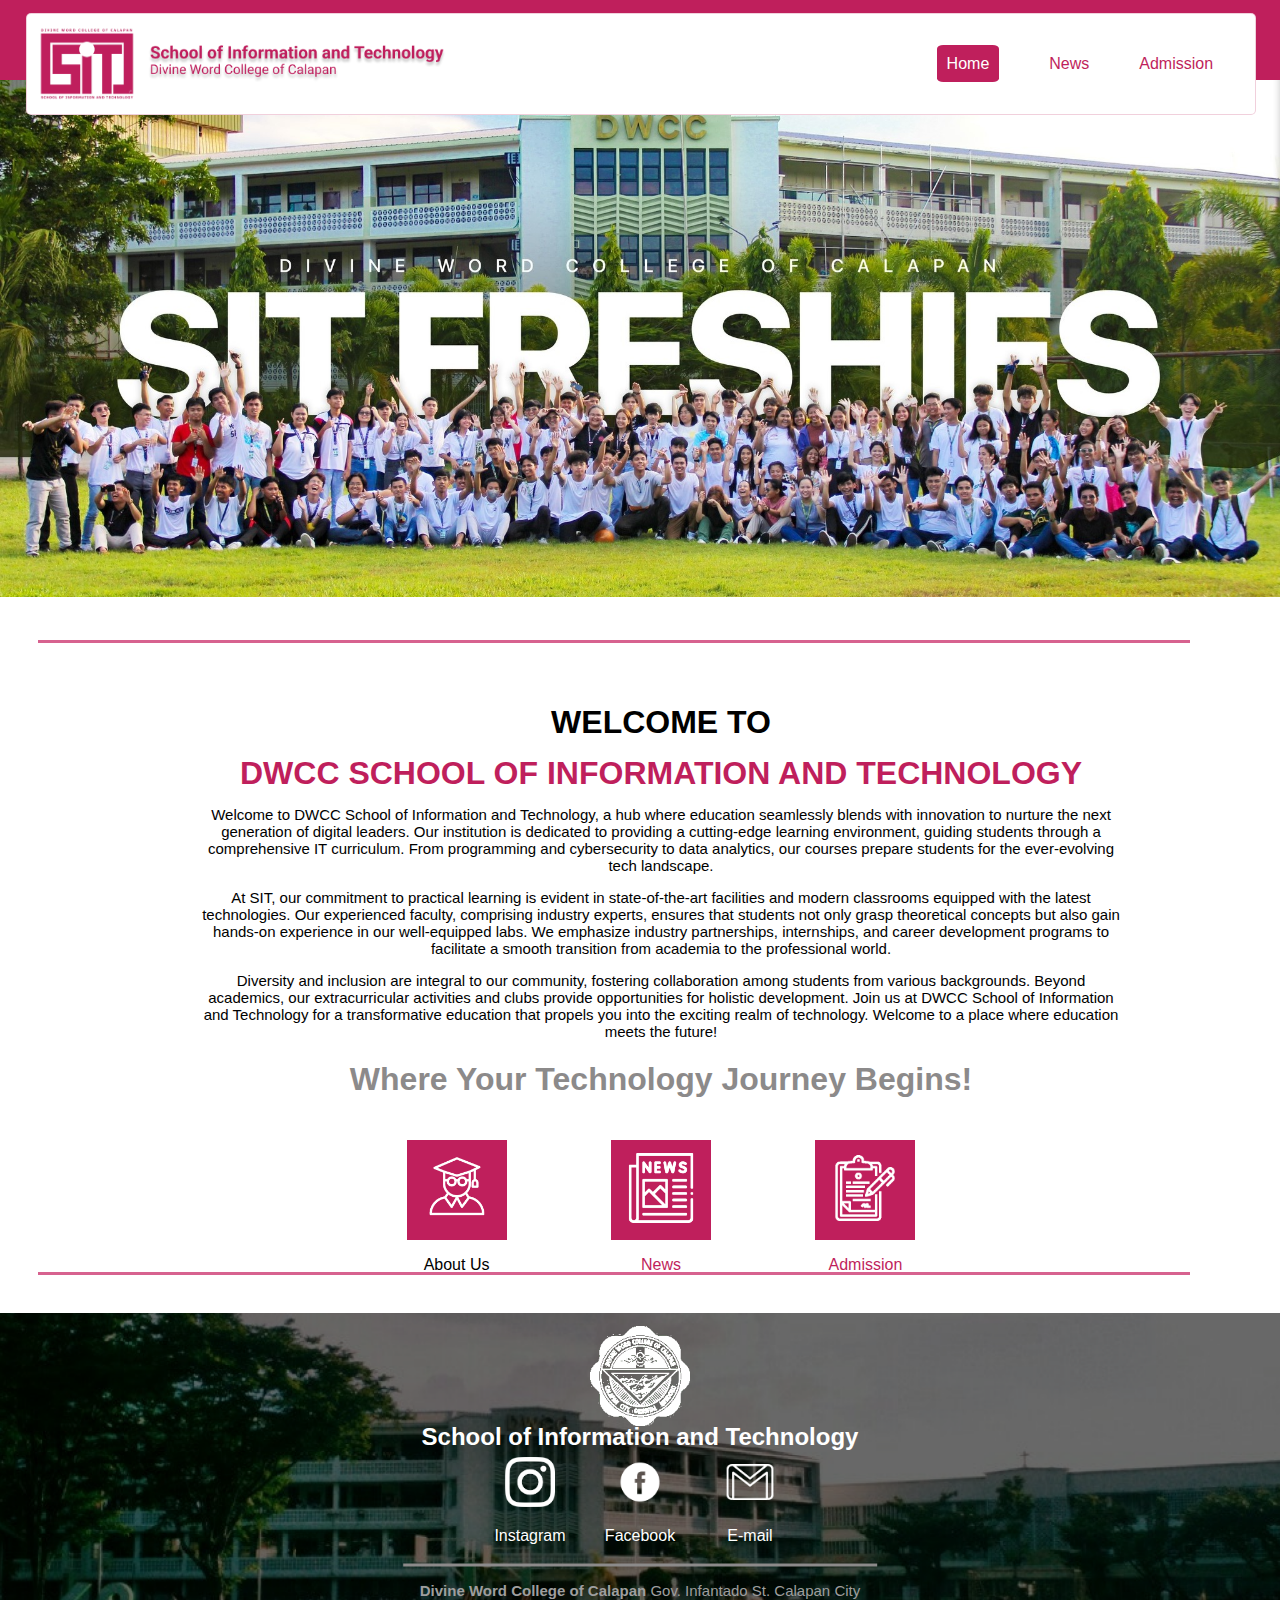
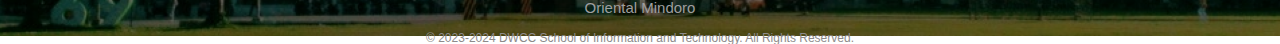
<file: src/index.html>
<!DOCTYPE html>
<html lang="en">
<head>
    <meta charset="UTF-8">
    <meta name="viewport" content="width=device-width, initial-scale=1.0">
    <title>Homepage - School of Information Technology (DWCC)</title>
    <link rel="stylesheet" href="homepage.css">
</head>
<body id="body">
  <div class="headerContainer">
    <header class="header">
        <img src="logo.png"
        class="logo"
        alt="SIT Logo"
        width="100px"
        />
        <img src="title2.png"
        alt="SIT name"
        width="300px"
        />
        <nav>
            <ul  class="list">
              <li><a class="homeLink" href="index.html">Home</a></li>
              <li><a class="listLink" href="news.html">News</a></li>
              <li><a class="listLink" href="admission.html">Admission</a></li>
            </ul>
          </nav>
    </header>
  </div>
  <div class="pageBanner">
    <img src="banner1.2.jpg"
    alt="SIT Freshies"
    width="100%" />
  </div>
  <div class="separator"></div>
  <div class="contents">
    <div class="banner">
      <div class="bannerTXT">
        <h1>WELCOME TO</h1>
        <h1 id="welcome">DWCC SCHOOL OF INFORMATION AND TECHNOLOGY</h1>
        <section id="welcomeMsg">
          <p>
            Welcome to DWCC School of Information and Technology, a hub where education seamlessly blends with innovation to nurture the next generation of digital leaders. Our institution is dedicated to providing a cutting-edge learning environment, guiding students through a comprehensive IT curriculum. From programming and cybersecurity to data analytics, our courses prepare students for the ever-evolving tech landscape.
          </p>
          <p>
            At SIT, our commitment to practical learning is evident in state-of-the-art facilities and modern classrooms equipped with the latest technologies. Our experienced faculty, comprising industry experts, ensures that students not only grasp theoretical concepts but also gain hands-on experience in our well-equipped labs. We emphasize industry partnerships, internships, and career development programs to facilitate a smooth transition from academia to the professional world.
          </p>
          <p>
            Diversity and inclusion are integral to our community, fostering collaboration among students from various backgrounds. Beyond academics, our extracurricular activities and clubs provide opportunities for holistic development. Join us at DWCC School of Information and Technology for a transformative education that propels you into the exciting realm of technology. Welcome to a place where education meets the future!
          </p>
        </section>
        <h1 id="quote">Where Your Technology Journey Begins!</h1>
        <nav>
        <span class="a">
          <img src="prof.png"
          class="icon"
          alt="About us icon" />
          <p>About Us</p>
          </a>
        </span>
        <span class="a">
          <a href="news.html" class="label">
          <img src="newsIcon.png"
          class="icon"
          alt="News icon"
          />
          <p>News</p>
          </a>
        </span>
        <span class="a">
          <a href="admission.html" class="label">
          <img src="enroll.png"
          class="icon"
          alt="News icon" />
          <p>Admission</p>
          </a>
        </span>
      </nav>
      </div>
    </div>
  </div>
  <div class="separator"></div>
  <div class="footerCont">
  <footer>
    <img src="footer.png"
    alt="footer"
    width="100%"
    />
  </footer>
  <div class="centertop"><h2>School of Information and Technology</h2></div>
  <div class="displayicn">
    <div><a href="https://www.instagram.com/sitdwcc/"><img src="insta.png" class="ICON"/></a><p>Instagram</p></div>
    <div><a href="https://web.facebook.com/SITexperts"><img src="fb.png" class="ICON"/></a><p>Facebook</p></div>
    <div><a href="mailto: sit@dwcc.edu.ph"><img src="mail.png" class="ICON"/></a><p>E-mail</p></div>
  </div>
  <div class="dwccCont"><img src="dwcc.png" class="dwcc"/></div>
  <div class="address">
    <p><strong>Divine Word College of Calapan </strong>Gov. Infantado St. Calapan City Oriental Mindoro</p>
    <p id="copyright">&#169; 2023-2024 DWCC School of Information and Technology. All Rights Reserved.</p>
  </div>
  </div>
</div>
</body>
</html>
</file>
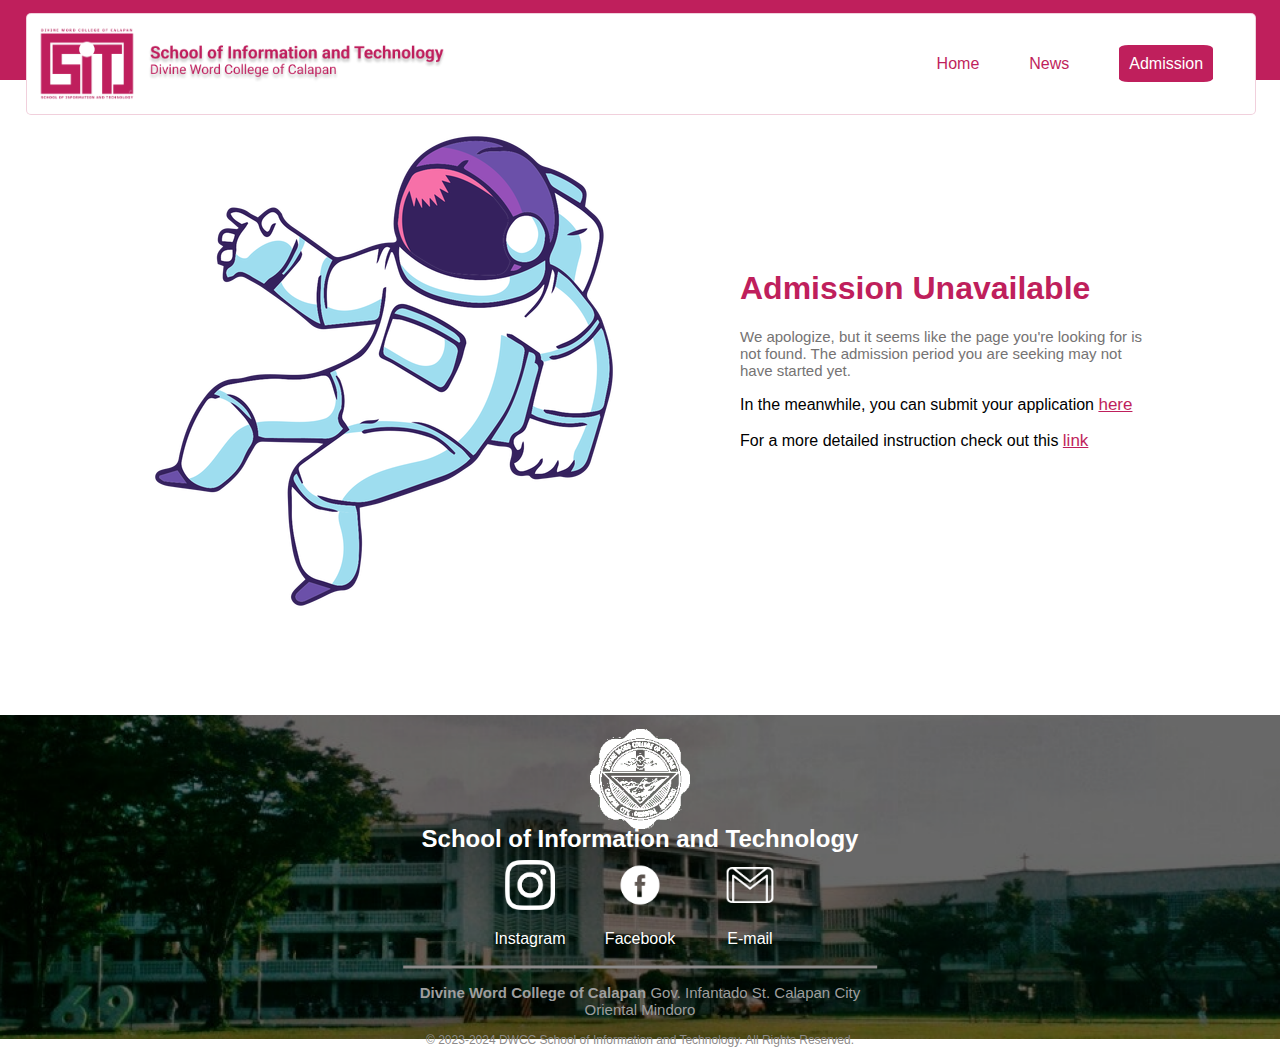
<file: src/admission.html>
<!DOCTYPE html>
<html lang="en">
<head>
    <meta charset="UTF-8">
    <meta name="viewport" content="width=device-width, initial-scale=1.0">
    <title>Admission - School of Information and Technology</title>
    <link rel="stylesheet" href="admission.css">
</head>
<body id="body">
    <div class="headerContainer">
      <header class="header">
          <img src="logo.png"
          class="logo"
          alt="SIT Logo"
          width="100px"
          />
          <img src="title2.png"
          alt="SIT name"
          width="300px"
          />
          <nav>
              <ul  class="list">
                <li><a class="listLink" href="index.html">Home</a></li>
                <li><a class="listLink" href="news.html">News</a></li>
                <li><a class="admissionLink" href="admission.html">Admission</a></li>
              </ul>
            </nav>
      </header>
    </div>
    <div class="contents">
        <div class="astro">
            <img src="astro.png"
            class="astroIMG"
            alt="Astronaut Floating"
            />
        </div>
        <div class="message">
            <h1>Admission Unavailable</h1>
            <p class="msg">We apologize, but it seems like the page you're looking for is not found. The admission period you are seeking may not have started yet.</p>
            <p>In the meanwhile, you can submit your application <a href="http://mams.dwcc.edu.ph/applicant/student_module/login" class="here">here</a></p>
            <p>For a more detailed instruction check out this <a href="https://web.facebook.com/DWCC1946/posts/pfbid02mkypo5KH9WFmpuXr51KgK83PjkrVx1ZpZzQDagAagpzb3wb6ysGNSNahthYsHaG1l?__cft__[0]=AZWxPXjbmTrzPe73gvAtckj-NeZSQBkZ2QILmCBB82YYJ-56PLqWLTzUJHNn586bUSuCPZUvBm8e_eUhbzgI8zByTZtJ4pp36ppDyL1ptN9-gJKhW9MpYwqHd0MLHS768iB13IKJKbYViZ9JyW6-zQQvwxfjc-QaFeSDHZ_8WdZFLqvpuxAsgDeVDiB1MYDW8Do&__tn__=%2CO%2CP-R" class="here">link</a></p>
        </div>
        </div>
    </div>
    <div class="footerCont">
        <footer>
          <img src="footer.png"
          alt="footer"
          width="100%"
          />
        </footer>
        <div class="centertop"><h2>School of Information and Technology</h2></div>
        <div class="displayicn">
          <div><a href="https://www.instagram.com/sitdwcc/"><img src="insta.png" class="ICON"/></a><p>Instagram</p></div>
          <div><a href="https://web.facebook.com/SITexperts"><img src="fb.png" class="ICON"/></a><p>Facebook</p></div>
          <div><a href="mailto: sit@dwcc.edu.ph"><img src="mail.png" class="ICON"/></a><p>E-mail</p></div>
        </div>
        <div class="dwccCont"><img src="dwcc.png" class="dwcc"/></div>
        <div class="address">
          <p><strong>Divine Word College of Calapan </strong>Gov. Infantado St. Calapan City Oriental Mindoro</p>
          <p id="copyright">&#169; 2023-2024 DWCC School of Information and Technology. All Rights Reserved.</p>
        </div>
        </div>
</body>
</html>
</file>
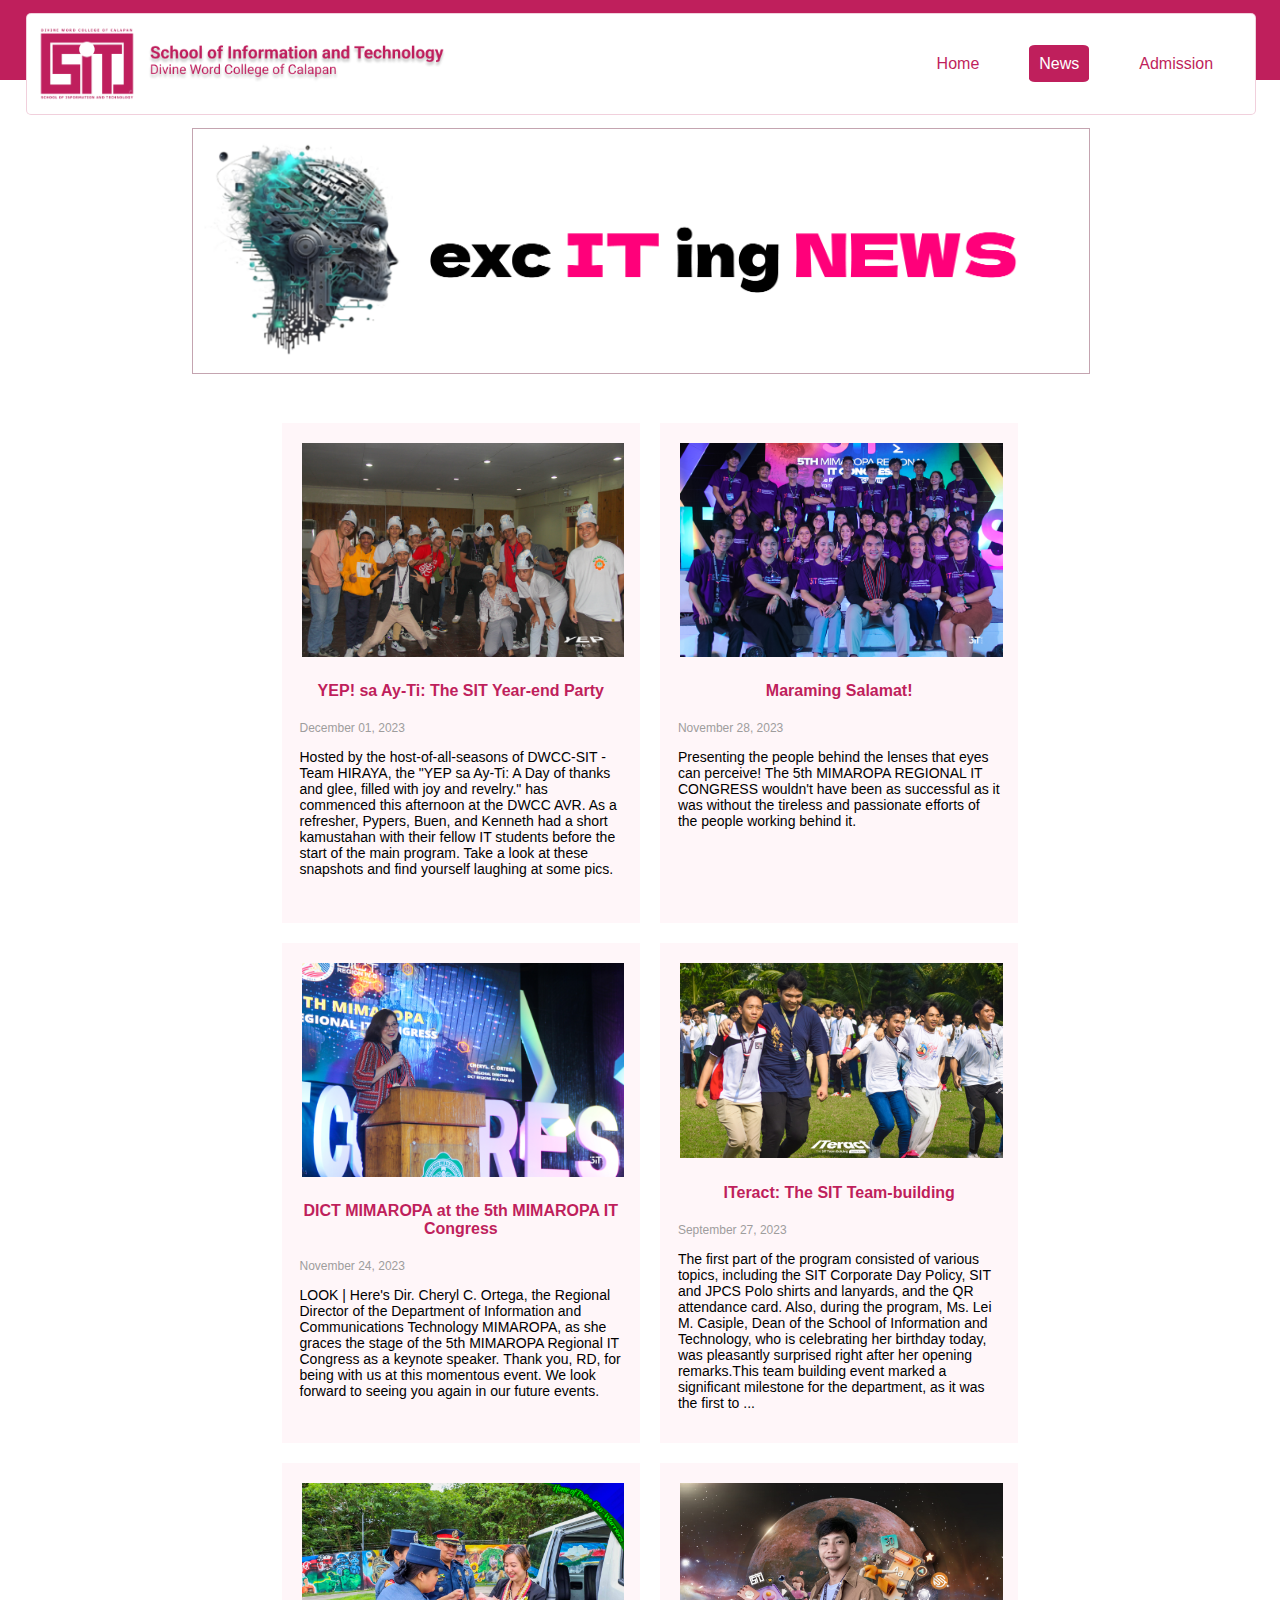
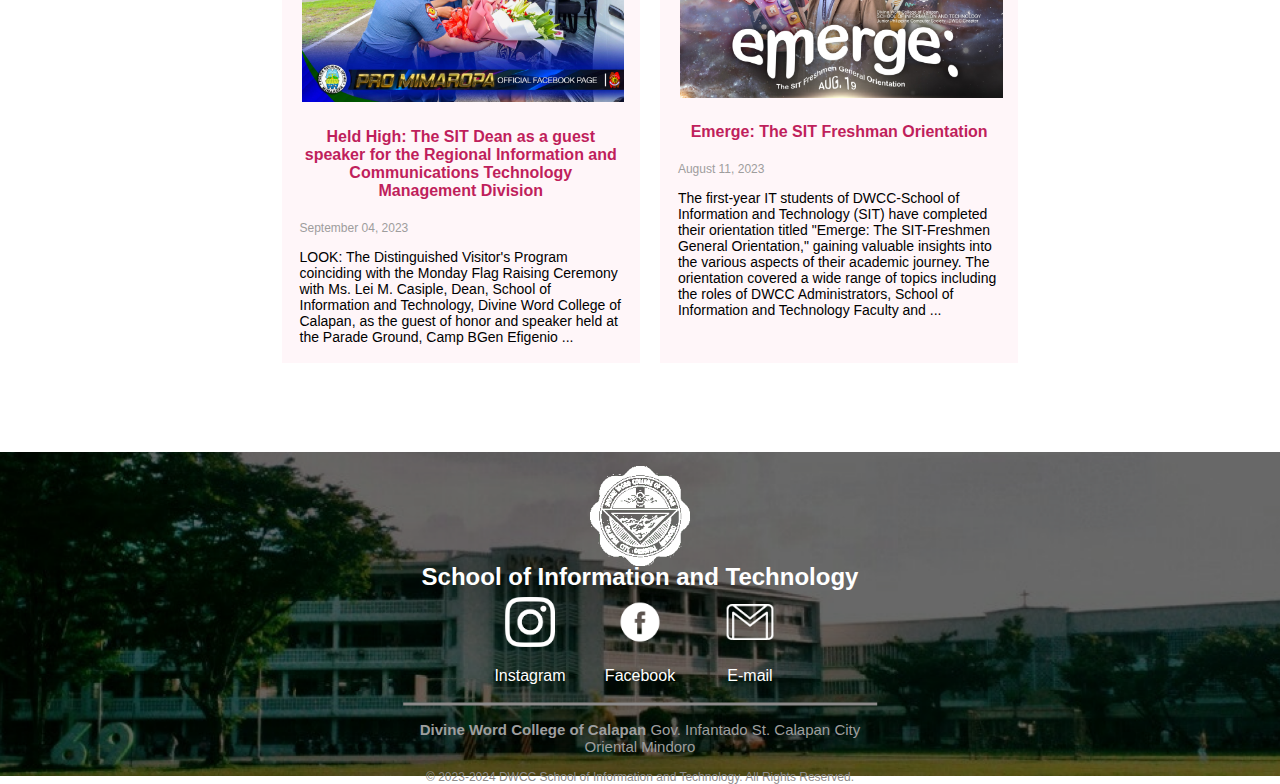
<file: src/news.html>
<!DOCTYPE html>
<html lang="en">
<head>
    <meta charset="UTF-8">
    <meta name="viewport" content="width=device-width, initial-scale=1.0">
    <title>excITing NEWS - School of Information and Technology</title>
    <link rel="stylesheet" href="news.css">
</head>
<body id="body">
  <div class="headerContainer">
    <header class="header">
        <img src="logo.png"
        class="logo"
        alt="SIT Logo"
        width="100px"
        />
        <img src="title2.png"
        alt="SIT name"
        width="300px"
        />
        <nav>
            <ul  class="list">
              <li><a class="listLink" href="index.html">Home</a></li>
              <li><a class="newsLink" href="news.html">News</a></li>
              <li><a class="listLink" href="admission.html">Admission</a></li>
            </ul>
          </nav>
    </header>
  </div>
  <div class="contents">
    <img
      src="NewsBanner.png"
      id="newsBanner"
      alt="News banner"
      width="100%"
      />
      <nav>
        <div class="newsCont">
          <div class="grid-container">
            <a href="https://web.facebook.com/SITexperts/posts/pfbid02razesUpKeh9DAatM1Rwvxx2S7WXj5jcJVHG6zeEU9bzSAvHisXwDxHSD6rHrt2M7l?__cft__[0]=AZU9MchJkJA5rBWCySODplG2qtzYX45TZ3xHEv7pFus6xyjyeBxbQG7TBN8WW9VjMuhS3UdeS4-7I5uyxp-dUO9MJRpKuiAFUtIyqnrHirf8qad3OTfJtaXwb8ECnFh3-vuVEwDkMo2pRLjaa4YI55h6&__tn__=%2CO%2CP-R" class="links">
            <div class="grid-item">
              <img src="banner3.jpg"
              class="newsPix"
              alt="Year-end Party"
              width="90%"
              />
              <div class="newsTitle">
                <h4>YEP! sa Ay-Ti: The SIT Year-end Party</h4>
              </div>
              <div class="newsDate">
                December 01, 2023
              </div>
              <div class="newsArt">
                <p>Hosted by the host-of-all-seasons of DWCC-SIT - Team HIRAYA, the "YEP sa Ay-Ti: A Day of thanks and glee, filled with joy and revelry." has commenced this afternoon at the DWCC AVR. As a refresher, Pypers, Buen, and Kenneth had a short kamustahan with their fellow IT students before the start of the main program. Take a look at these snapshots and find yourself laughing at some pics.</p>
              </div>
            </div>
          </a>
          <a href="https://web.facebook.com/SITexperts/posts/pfbid071eyUZe4kc2A59ZhNsWyDDNsCjdFbJkAFZn4Huznhaj7cYRPsA9CrGkzNWMDM7D8l?__cft__[0]=AZWcBqL5YoxH17kSrKjd1UKGJz29iYpbFpSh6GexgUZlXESab5QcvsYaThgsC-EigR_YDEOaoPViukSGtOIOgkjtTse5ImS41SS-Nx55JUX0DCDtjJkHUDvtqEPkbgdjJ5vMVba5h5XIgc3ul6wpedxx-LmLu_wXqg22bBmfa_5IRF4vH05ZAHXiK7E90jrdGFI&__tn__=%2CO%2CP-R" class="links">
            <div class="grid-item">
              <img src="congressBanner.jpg"
              class="newsPix"
              alt="IT Congress"
              width="90%"
              />
              <div class="newsTitle">
                <h4>Maraming Salamat!</h4>
              </div>
              <div class="newsDate">
                November 28, 2023
              </div>
              <div class="newsArt">
                <p>Presenting the people behind the lenses that eyes can perceive!
                  The 5th MIMAROPA REGIONAL IT CONGRESS wouldn't have been as successful as it was without the tireless and passionate efforts of the people working behind it.</p>
              </div>
            </div>
          </a>
          <a href="https://web.facebook.com/SITexperts/posts/pfbid02Xb4iNZYLQ74wnVUuAfhcUe63RW5fTQcbnRssrJMcGPy3tbxmDoW7GQDn2cG8XZhwl?__cft__[0]=AZXNHWG_euRGC4LlgSpA01Qq9rjvsNcUMadIHxY8PbgGPstZ_ATymjPDDkSy8MbxycgYDuOhIMNNJV5bpCJzEaY1kAtou6yV1xU-I3Pvt_U1dwrXA9hzojXMbeEnWGEQJH7bVpLnk5BU-2kBVaAsSXcc37J0udhS3kS93de3bTGPBLrshLYs0cEaEaL4By0UGds&__tn__=%2CO%2CP-R" class="links">
            <div class="grid-item">
              <img src="congress2.jpg"
              class="newsPix"
              alt="IT Congress 2"
              width="90%"
              />
              <div class="newsTitle">
                <h4>DICT MIMAROPA at the 5th MIMAROPA IT Congress</h4>
              </div>
              <div class="newsDate">
                November 24, 2023
              </div>
              <div class="newsArt">
                <p>LOOK | Here's Dir. Cheryl C. Ortega, the Regional Director of the Department of Information and Communications Technology MIMAROPA, as she graces the stage of the 5th MIMAROPA Regional IT Congress as a keynote speaker. Thank you, RD, for being with us at this momentous event. We look forward to seeing you again in our future events. </p>
              </div>
            </div>
          </a>
          <a href="https://web.facebook.com/SITexperts/posts/pfbid0rBdCRLCiQpeHqJTNEJGjR76G8QHFCYtX3UMPNxxMJbtn7w2xaG4pGqyyDCRj7Xq5l?__cft__[0]=AZVFMKkQS4qX8AYTWABazsLzASCWrP0ym2hGi0sBVShcTOh2iTLWlp7ZK5a4N31BTRHFxO7QdV8yVfwW0pSRfxOIBhQqk1164Gh41VLhp-F8cWVbzoDOoM6Wxr_WqswtJYCC45eNgert4PtPPLjV3KusQFKk2u-T_7JAWOZU7bARzUE_jyceTVzFu__x7PT-C70&__tn__=%2CO%2CP-R" class="links">
            <div class="grid-item">
              <img src="ITeract.jpg"
              class="newsPix"
              alt="ITeract"
              width="90%"
              />
              <div class="newsTitle">
                <h4>ITeract: The SIT Team-building</h4>
              </div>
              <div class="newsDate">
                September 27, 2023
              </div>
              <div class="newsArt">
                <p>The first part of the program consisted of various topics, including the SIT Corporate Day Policy, SIT and JPCS Polo shirts and lanyards, and the QR attendance card. Also, during the program, Ms. Lei M. Casiple, Dean of the School of Information and Technology, who is celebrating her birthday today, was pleasantly surprised right after her opening remarks.This team building event marked a significant milestone for the department, as it was the first to ...</p>
              </div>
            </div>
          </a>
          <a href="https://web.facebook.com/SITexperts/posts/pfbid0g9eKTKDj8WGQ5ysxK2HvqP7Dhk29VFhW44Gnuhn53PSXLafaRaBzkqXSLfzAyVuul?__cft__[0]=[base64]&__tn__=%2CO%2CP-R" class="links">
            <div class="grid-item">
              <img src="maamLei.jpg"
              class="newsPix"
              alt="SIT Dean recieving flowers"
              width="90%"
              />
              <div class="newsTitle">
                <h4>Held High: The SIT Dean as a guest speaker for the Regional Information and Communications Technology Management Division</h4>
              </div>
              <div class="newsDate">
                September 04, 2023
              </div>
              <div class="newsArt">
                <p>LOOK: The Distinguished Visitor's Program coinciding with the Monday Flag Raising Ceremony with Ms. Lei M. Casiple, Dean, School of Information and Technology, Divine Word College of Calapan, as the guest of honor and speaker held at the Parade Ground, Camp BGen Efigenio ... </p>
              </div>
            </div>
          </a>
          <a href="https://web.facebook.com/SITexperts/posts/pfbid0669DuFpVrF4U8N5J6eAKVFM3tTBRU7Dgdz3Bs6QjEB7nBKKUDcLy1vKeJetoAKKkl?__cft__[0]=AZXn2I68eVOdt81_r2iLtl-NXYKtkJ8a9Mz7dXazHLHxR9SDLLM4tXRVHC2f450LpJl1IpzeGySnsjK9K-9VLrCsifIwTLYD0-_4NsZXJCw5DcS3Nv9XJxA-ttarS7iV04N0mccOT4f4Pz0iVqZV_sJQ-Z9WUd-pPbvAcFVFvPhnYuU1jn2_hob_fTuu1UWEv4c&__tn__=%2CO%2CP-R" class="links">
            <div class="grid-item">
              <img src="emerge.jpg"
              class="newsPix"
              alt="Emerge"
              width="90%"
              />
              <div class="newsTitle">
                <h4>Emerge: The SIT Freshman Orientation</h4>
              </div>
              <div class="newsDate">
                August 11, 2023
              </div>
              <div class="newsArt">
                <p>The first-year IT students of DWCC-School of Information and Technology (SIT) have completed their orientation titled "Emerge: The SIT-Freshmen General Orientation," gaining valuable insights into the various aspects of their academic journey. The orientation covered a wide range of topics including the roles of DWCC Administrators, School of Information and Technology Faculty and ...</p>
              </div>
            </div>
          </a>
          </div>
        </div>
      </nav>
  </div>
  <div class="footerCont">
    <footer>
      <img src="footer.png"
      alt="footer"
      width="100%"
      />
    </footer>
    <div class="centertop"><h2>School of Information and Technology</h2></div>
    <div class="displayicn">
      <div><a href="https://www.instagram.com/sitdwcc/"><img src="insta.png" class="ICON"/></a><p>Instagram</p></div>
      <div><a href="https://web.facebook.com/SITexperts"><img src="fb.png" class="ICON"/></a><p>Facebook</p></div>
      <div><a href="mailto: sit@dwcc.edu.ph"><img src="mail.png" class="ICON"/></a><p>E-mail</p></div>
    </div>
    <div class="dwccCont"><img src="dwcc.png" class="dwcc"/></div>
    <div class="address">
      <p><strong>Divine Word College of Calapan </strong>Gov. Infantado St. Calapan City Oriental Mindoro</p>
      <p id="copyright">&#169; 2023-2024 DWCC School of Information and Technology. All Rights Reserved.</p>
    </div>
    </div>
</body>
</html>
</file>
<file: src/homepage.css>
body
{
    overflow-x: hidden;
    margin: 0;
    padding: 0;
}
.header
{
    background-color: white;
    display: flex;
    align-items: center;
    width: 96%;
    height: 100px;
    border-radius: 5px;
    border: 1px solid #bf1f5c36;
    margin: 2%;
    margin-top: 1%;
}
.headerContainer
{
    top: 0;
    left: 0;
    width: 100%;
    height: 80px;
    background-color: #bf1f5c;
    position: fixed;
}
.logo
{
    margin: 10px;
}
#body
{
    width: 100%;
    background-color: white;
    font-family: sans-serif;
}
.list
{
    list-style: none;
    display: flex;
    align-items: center;
    gap: 50px;
    margin-left: 450px;
}
.listLink
{
    text-decoration: none;
    color: #bf1f5c
}
.listLink:hover
{
    color: black;
}
.listLink:active
{
    text-decoration: none;
    color: white;
    padding: 10px;
    background-color: #bf1f5c;
    border-radius: 10%;
}
.homeLink
{
    text-decoration: none;
    color: white;
    padding: 10px;
    background-color: #bf1f5c;
    border-radius: 10%;
}

.contents
{
    margin-top: 0;
    margin-left: 5%;
    margin-right: 5%;
}
.pageBanner
{
    width: 100%;
    margin-top: 6%;
}
.banner
{
    width: 100%;
    text-align: center;
    height: 550px;
    background-color: white;
    border: 1px solid rgb(255, 255, 255);
}
.separator
{
    width: 90%;
    height: 3px;
    background-color: #d7628f;
    margin: 3%;
}
.bannerTXT
{
    width: 100%;
    text-align: center;
    margin-left: 20px;
    margin-right: 20px;
}
#welcome
{
    color: #bf1f5c;
    line-height: 70%;
}
#welcomeMsg
{
    margin-left: 10%;
    margin-right: 10%;
    font-size: 15px;
    color: black;
}
#quote
{
    color: #8c8a8a; 
}
span.a
{
  display: inline-block;
  width: 100px;
  height: 100px;
  margin: 50px; 
  margin-top: 20px;
  background-color: #bf1f5c; 
}
.icon
{
    margin: 0;
    padding: 13px;
    width: 70%;
    height: 70%;
}
footer
{
    margin: 0;
    bottom: 0;
}
.footerCont
{
  position: relative;
  text-align: center;
  color: white;
  margin: 0;
}
  .centertop
  {
    position: absolute;
    top: 38%;
    left: 50%;
    transform: translate(-50%, -50%);
  }
.displayicn
{
    position: absolute;
    top: 60%;
    left: 50%;
    transform: translate(-50%, -50%);
    display: flex;
}
.ICON 
{
    width: 50px;
    height: 50px;
    margin-left: 30px;
    margin-right: 30px;
}
.address
{
    position: absolute;
    top: 80%;
    left: 50%;
    transform: translate(-50%, -50%);
    width: 37%;
    height: 20px;
    border-top: 3px solid #8c8a8a;
    color: #9e9e9e;
    font-size: 15px;
}
#copyright
{
    color: #8d8a8a;
    font-size: 12px;
}
.dwcc
{
    width: 100px;
    height: 100px;
    margin: 0;
}
.dwccCont
{
    position: absolute;
    top: 20%;
    left: 50%;
    transform: translate(-50%, -50%);
}
.label
{
    text-decoration: none;
    color: #bf1f5c;
}
.label:hover
{
    color: black;
}
span.a:hover
{
    transition-delay: 0ms;
    scale: 1.2;
}
.ICON:hover
{
    transition-delay: 0ms;
    scale: 1.5;
}
</file>
<file: src/admission.css>
body
{
    overflow-x: hidden;
    margin: 0;
    padding: 0;
}
.header
{
    background-color: white;
    display: flex;
    align-items: center;
    width: 96%;
    height: 100px;
    border-radius: 5px;
    border: 1px solid #bf1f5c36;
    margin: 2%;
    margin-top: 1%;
}
.headerContainer
{
    top: 0;
    left: 0;
    width: 100%;
    height: 80px;
    background-color: #bf1f5c;
    position: fixed;
}
.logo
{
    margin: 10px;
}
#body
{
    width: 100%;
    background-color: white;
    font-family: sans-serif;
}
.list
{
    list-style: none;
    display: flex;
    align-items: center;
    gap: 50px;
    margin-left: 450px;
}
.listLink
{
    text-decoration: none;
    color: #bf1f5c
}
.listLink:hover
{
    color: black;
}
.listLink:active
{
    text-decoration: none;
    color: white;
    padding: 10px;
    background-color: #bf1f5c;
    border-radius: 10%;
}
.admissionLink
{
    text-decoration: none;
    color: white;
    padding: 10px;
    background-color: #bf1f5c;
    border-radius: 10%;
}
.contents
{
    width: 80%;
    margin-left: 10%;
    margin-right: 10%;
    margin-top: 9%;
    display: flex;
    height: 600px;
}
.astro
{
    width: 50%;
    margin-right: 50px;

}
.message
{
    width: 50%;
    margin-left: 50px;
    margin-top: 13%;
}
.msg
{
    color: #757373;
    font-size: 15px;
}
.here 
{
    text-align: left;
    color: #bf1f5c;
    font-size: 17px;
}
.here:hover
{
    transition-delay: 0ms;
    color: #582c9b;
}
h1
{
    color: #bf1f5c;
}

footer
{
    margin: 0;
    bottom: 0;
}
.footerCont
{
  position: relative;
  text-align: center;
  color: white;
  margin: 0;
}
  .centertop
  {
    position: absolute;
    top: 38%;
    left: 50%;
    transform: translate(-50%, -50%);
  }
.displayicn
{
    position: absolute;
    top: 60%;
    left: 50%;
    transform: translate(-50%, -50%);
    display: flex;
}
.ICON 
{
    width: 50px;
    height: 50px;
    margin-left: 30px;
    margin-right: 30px;
}
.address
{
    position: absolute;
    top: 80%;
    left: 50%;
    transform: translate(-50%, -50%);
    width: 37%;
    height: 20px;
    border-top: 3px solid #8c8a8a;
    color: #9e9e9e;
    font-size: 15px;
}
#copyright
{
    color: #8d8a8a;
    font-size: 12px;
}
.dwcc
{
    width: 100px;
    height: 100px;
    margin: 0;
}
.dwccCont
{
    position: absolute;
    top: 20%;
    left: 50%;
    transform: translate(-50%, -50%);
}
.label
{
    text-decoration: none;
    color: #bf1f5c;
}
.label:hover
{
    color: black;
}
span.a:hover
{
    transition-delay: 0ms;
    scale: 1.3;
}
.ICON:hover
{
    transition-delay: 0ms;
    scale: 1.5;
}
</file>
<file: src/news.css>
body
{
    overflow-x: hidden;
    margin: 0;
    padding: 0;
}
.header
{
    background-color: white;
    display: flex;
    align-items: center;
    width: 96%;
    height: 100px;
    border-radius: 5px;
    border: 1px solid #bf1f5c36;
    margin: 2%;
    margin-top: 1%;
}
.headerContainer
{
    top: 0;
    left: 0;
    width: 100%;
    height: 80px;
    background-color: #bf1f5c;
    position: fixed;
}
.logo
{
    margin: 10px;
}
#body
{
    width: 100%;
    background-color: white;
    font-family: sans-serif;
}
.list
{
    list-style: none;
    display: flex;
    align-items: center;
    gap: 50px;
    margin-left: 450px;
}
.listLink
{
    text-decoration: none;
    color: #bf1f5c
}
.listLink:hover
{
    color: black;
}
.listLink:active
{
    text-decoration: none;
    color: white;
    padding: 10px;
    background-color: #bf1f5c;
    border-radius: 10%;
}
.newsLink
{
    text-decoration: none;
    color: white;
    padding: 10px;
    background-color: #bf1f5c;
    border-radius: 10%;
}
.contents
{
    width: 70%;
    margin-top: 10%;
    margin-left: 15%;
    margin-right: 15%;
}
.newsCont
{
    width: 80%;
    margin: 10%;
    margin-top: 5%;
}
.grid-container 
{
    display: grid;
    grid-template-columns: 50% 50%;
    gap: 20px;
}
.grid-item
{
    border: none;
    background-color: #ffe7f063;
    text-align: left;
    height: 500px;
    align-items: center;
}
.newsPix
{
    margin-top: 20px;
    margin-left: 20px;
}
.newsArt
{
    width: 90%;
    margin-right: 5%;
    margin-left: 5%;
    font-size: 14px;
    color: black;
}
.newsTitle
{
    margin: 0;
    text-align: center;
    width: 90%;
    margin-right: 5%;
    margin-left: 5%;
    color: #bf1f5c;
}
.newsDate
{
    margin: 0;
    text-align: left;
    width: 90%;
    margin-right: 5%;
    margin-left: 5%;
    color: #9e9d9d;
    font-size: 12px;
}
.links
{
    text-decoration: none;
}
.links:hover
{
    border: 2px dashed #bf1f5c;
}

footer
{
    margin: 0;
    bottom: 0;
}
.footerCont
{
  position: relative;
  text-align: center;
  color: white;
  margin: 0;
}
  .centertop
  {
    position: absolute;
    top: 38%;
    left: 50%;
    transform: translate(-50%, -50%);
  }
.displayicn
{
    position: absolute;
    top: 60%;
    left: 50%;
    transform: translate(-50%, -50%);
    display: flex;
}
.ICON 
{
    width: 50px;
    height: 50px;
    margin-left: 30px;
    margin-right: 30px;
}
.address
{
    position: absolute;
    top: 80%;
    left: 50%;
    transform: translate(-50%, -50%);
    width: 37%;
    height: 20px;
    border-top: 3px solid #8c8a8a;
    color: #9e9e9e;
    font-size: 15px;
}
#copyright
{
    color: #8d8a8a;
    font-size: 12px;
}
.dwcc
{
    width: 100px;
    height: 100px;
    margin: 0;
}
.dwccCont
{
    position: absolute;
    top: 20%;
    left: 50%;
    transform: translate(-50%, -50%);
}
.label
{
    text-decoration: none;
    color: #bf1f5c;
}
.label:hover
{
    color: black;
}
span.a:hover
{
    transition-delay: 0ms;
    scale: 1.3;
}
#newsBanner
{
    border: 1px solid #c4a4b0;
}
.ICON:hover
{
    transition-delay: 0ms;
    scale: 1.5;
}
</file>
